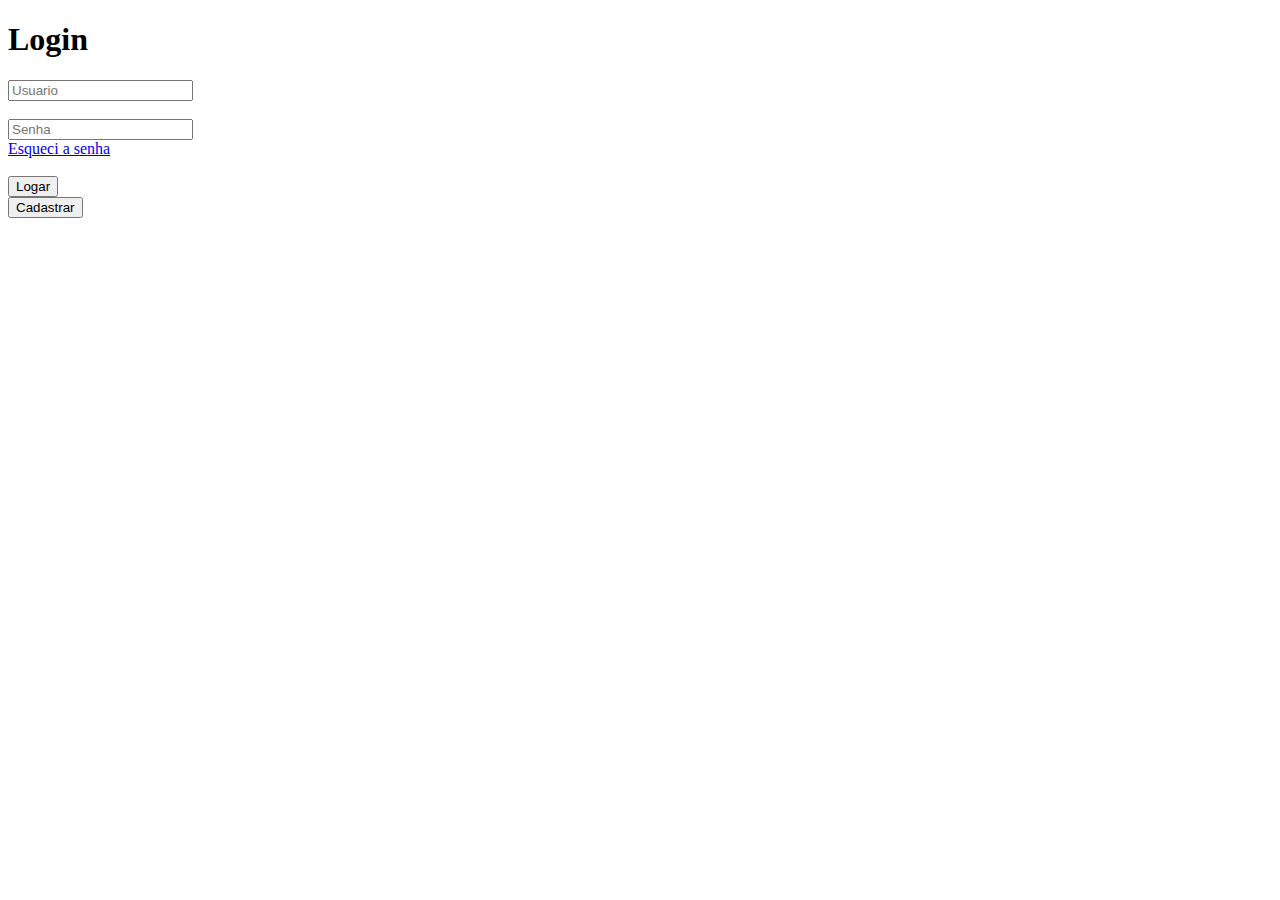
<file: index.html>
<!DOCTYPE html>
<html lang="pt-BR">

<head>
    <meta charset="UTF-8">
    <meta http-equiv="X-UA-Compatible" content="IE=edge">
    <meta name="viewport" content="width=device-width, initial-scale=1.0">
    <title>Login *Pizzaria</title>
    <link rel="stylesheet" href="https://github.com/josematiasdev/Template-html-css-js/blob/main/assets/css/login.css">
</head>

<body>
    <div class="container" id="container-login">
        <form>
            <h1 class="titulo">Login</h1>
            <input type="text" name="username" placeholder="Usuario" required /><br/><br/>
            <input type="password" name="password" placeholder="Senha" required /><br/>
            <a href="#" onclick="mudarEstado('container-login')">Esqueci a senha</a><br /><br/>
            <input class="btn" type="submit" value="Logar">
        </form>
        <button class="btn registre" href="./cadastro.html"  type="button" >Cadastrar</button>
    </div>

  
</body>

</html>
</file>
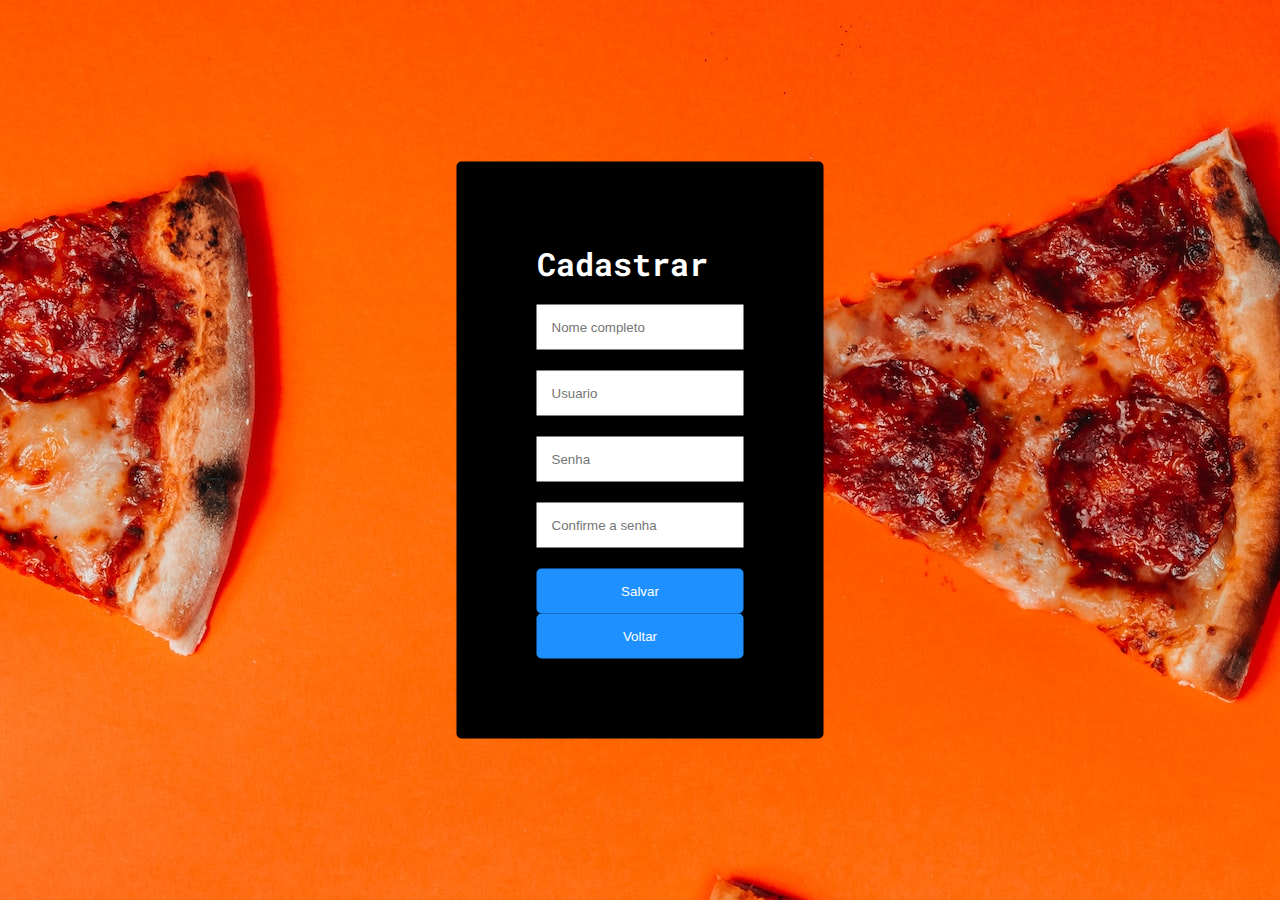
<file: cadastro.html>
<!DOCTYPE html>
<html lang="pt-BR">

<head>
    <meta charset="UTF-8">
    <meta http-equiv="X-UA-Compatible" content="IE=edge">
    <meta name="viewport" content="width=device-width, initial-scale=1.0">
    <title>Cadastar *Pizzaria</title>
    <link rel="stylesheet" href="./assets/css/login.css">
</head>

<body>
    <div class="container">
        <form>
            <h1 class="titulo">Cadastrar</h1>
            <input type="text" name="username" placeholder="Nome completo" required /><br/><br/>
            <input type="text" name="username" placeholder="Usuario" required /><br/><br/>
            <input type="password" name="password" placeholder="Senha" required /><br/><br>
            <input type="password" name="password" placeholder="Confirme a senha" required /><br/><br>
            <input class="btn" type="submit" value="Salvar">
            <button class="btn" type="button" >Voltar</button>
        </form>
    </div>
</body>

</html>
</file>
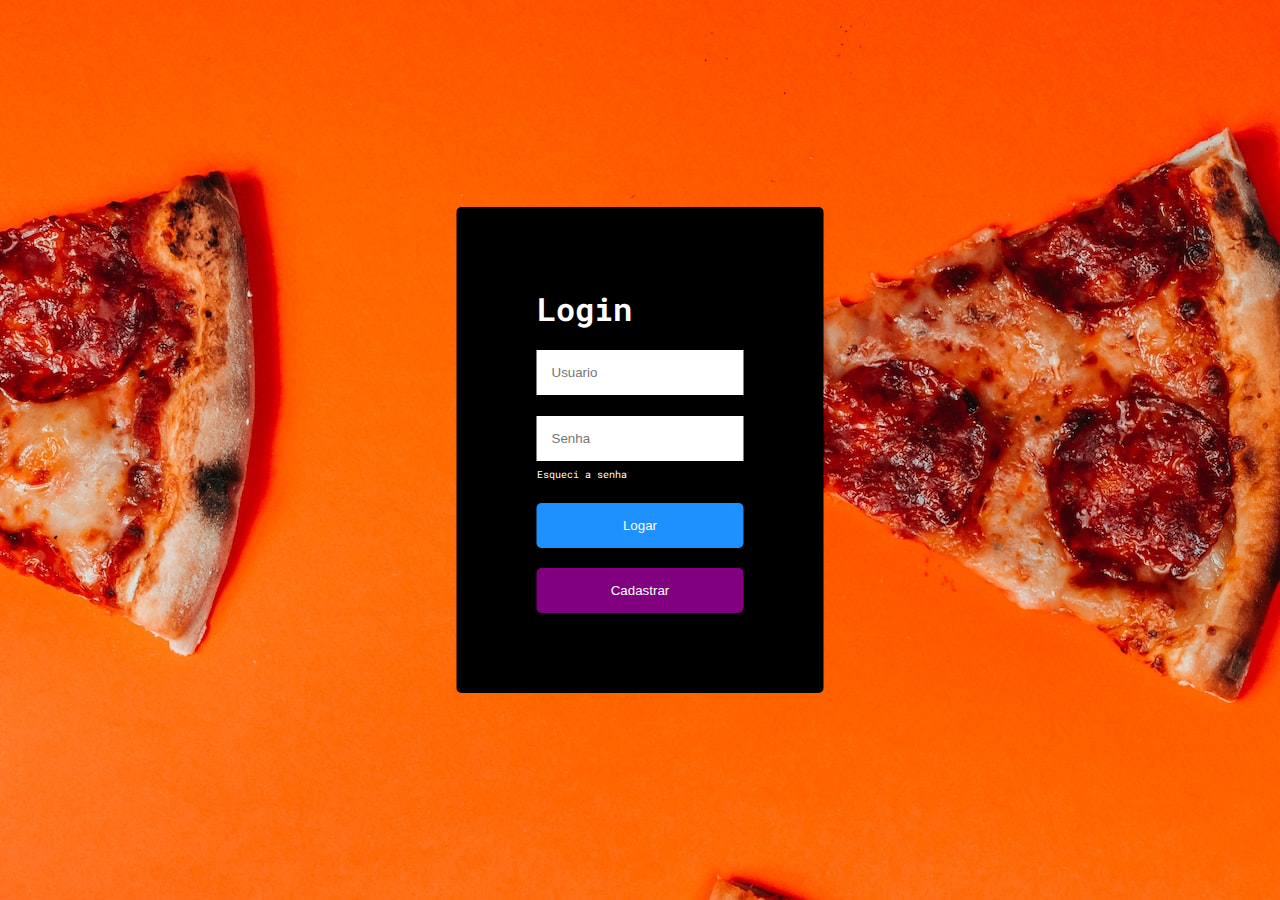
<file: login.html>
<!DOCTYPE html>
<html lang="pt-BR">

<head>
    <meta charset="UTF-8">
    <meta http-equiv="X-UA-Compatible" content="IE=edge">
    <meta name="viewport" content="width=device-width, initial-scale=1.0">
    <title>Login *Pizzaria</title>
    <link rel="stylesheet" href="./assets/css/login.css">
</head>

<body>
    <div class="container" id="container-login">
        <form>
            <h1 class="titulo">Login</h1>
            <input type="text" name="username" placeholder="Usuario" required /><br/><br/>
            <input type="password" name="password" placeholder="Senha" required /><br/>
            <a href="#" onclick="mudarEstado('container-login')">Esqueci a senha</a><br /><br/>
            <input class="btn" type="submit" value="Logar">
        </form>
        <button class="btn registre" href="./cadastro.html"  type="button" >Cadastrar</button>
    </div>

  
</body>

</html>
</file>
<file: assets/css/login.css>
@import url('https://fonts.googleapis.com/css2?family=Roboto+Mono:wght@100&display=swap');

* {
    border: 0;
    margin: 0;
    box-sizing: border-box;
}

body {
    font-family: 'Roboto Mono', monospace;
    background-image: url("../images/tamas-pap-XLmhRnV8yuc-unsplash (2).jpg");
}

input{
    padding: 15px;
    outline: none;
}

a {
    color: #ffffff;
    font-size: 10px;
    outline: none;
    text-decoration: none;
}
.btn {
    width: 100%;
    padding: 15px;
    background-color: dodgerblue;
    color: #ffffff;
    border-radius: 5px;
}

.btn:hover {
    background-color: deepskyblue;
    cursor: pointer;
}
.registre {
    margin-top: 20px;
    margin-bottom: 0;
    background-color: purple;
}

.registre:hover {
    background-color: darkorchid;
}
.container {
    background-color: #000000;
    padding: 80px;
    position: fixed;
    top: 50%;
    left: 50%;
    transform: translate(-50%,-50%);
    border-radius: 5px;
}

.titulo {
    color: white;
    font-weidth: 900;
    padding-bottom: 20px;
}
</file>
